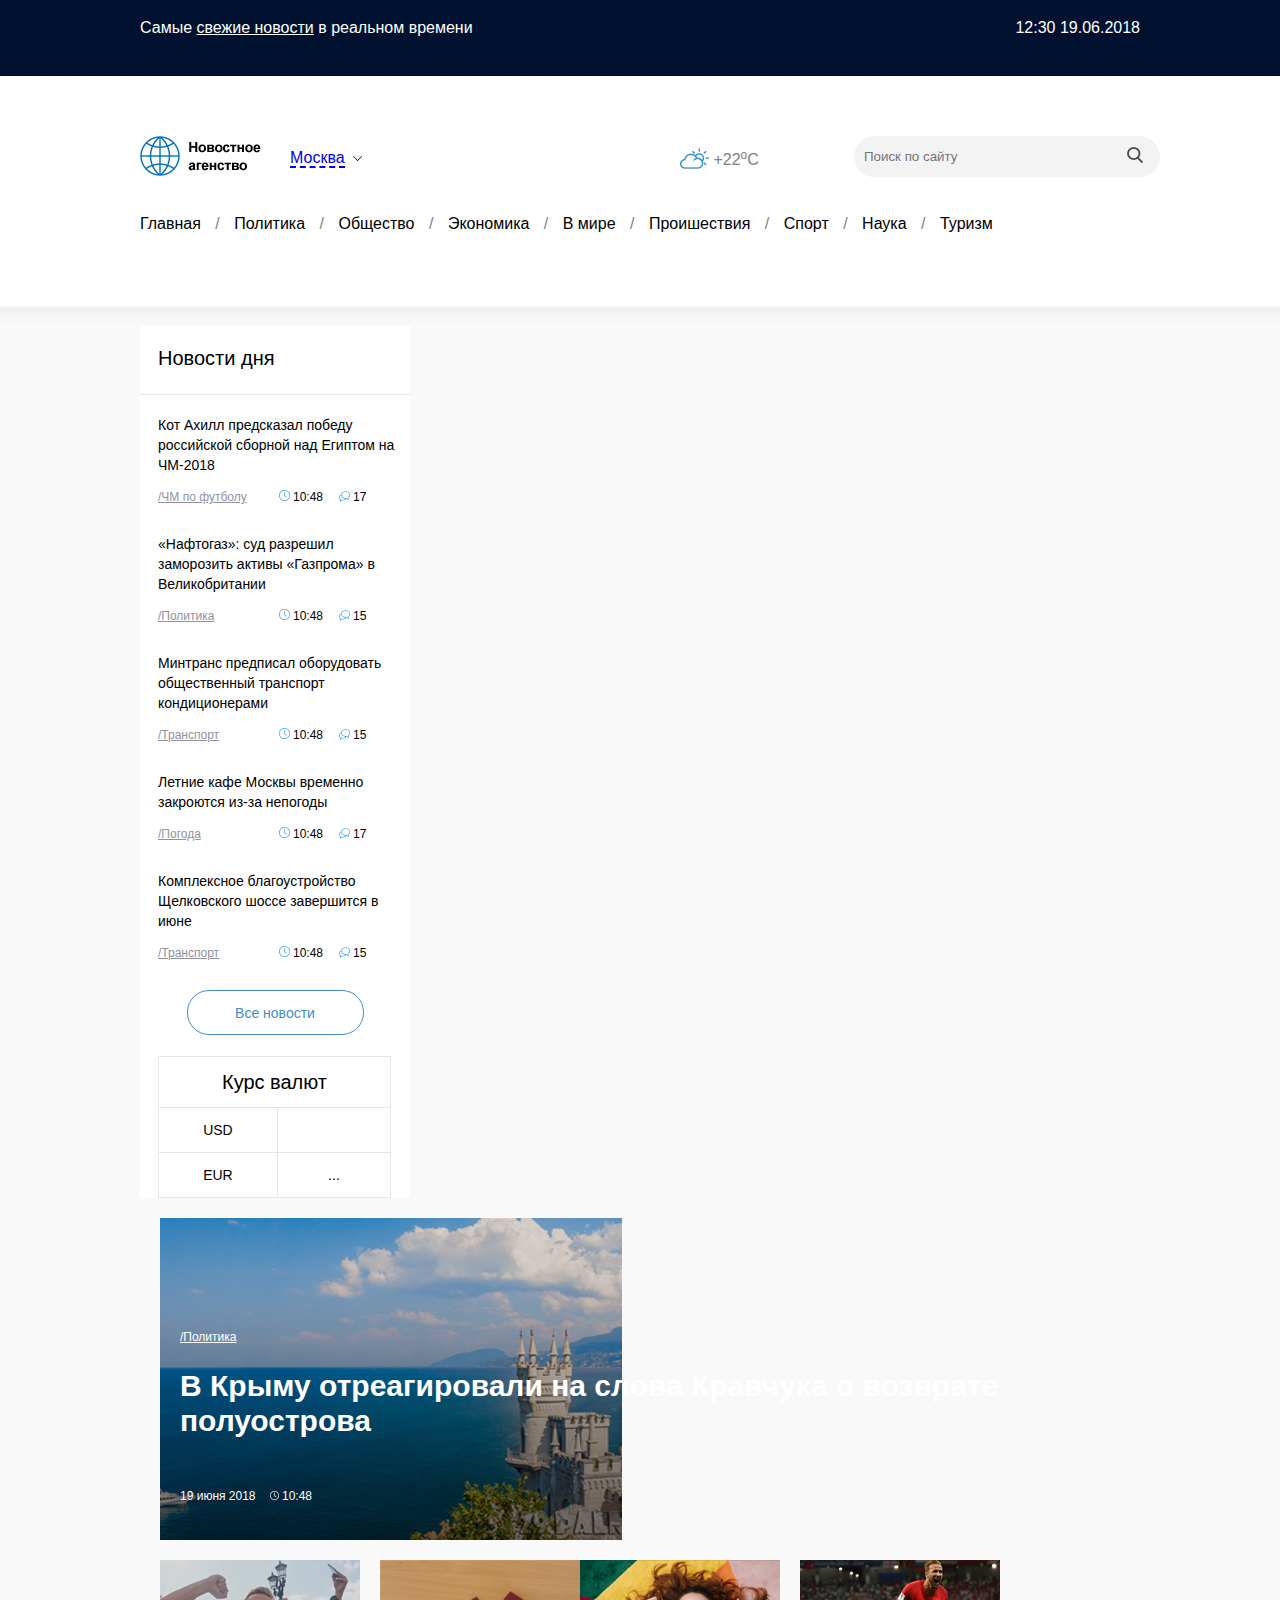
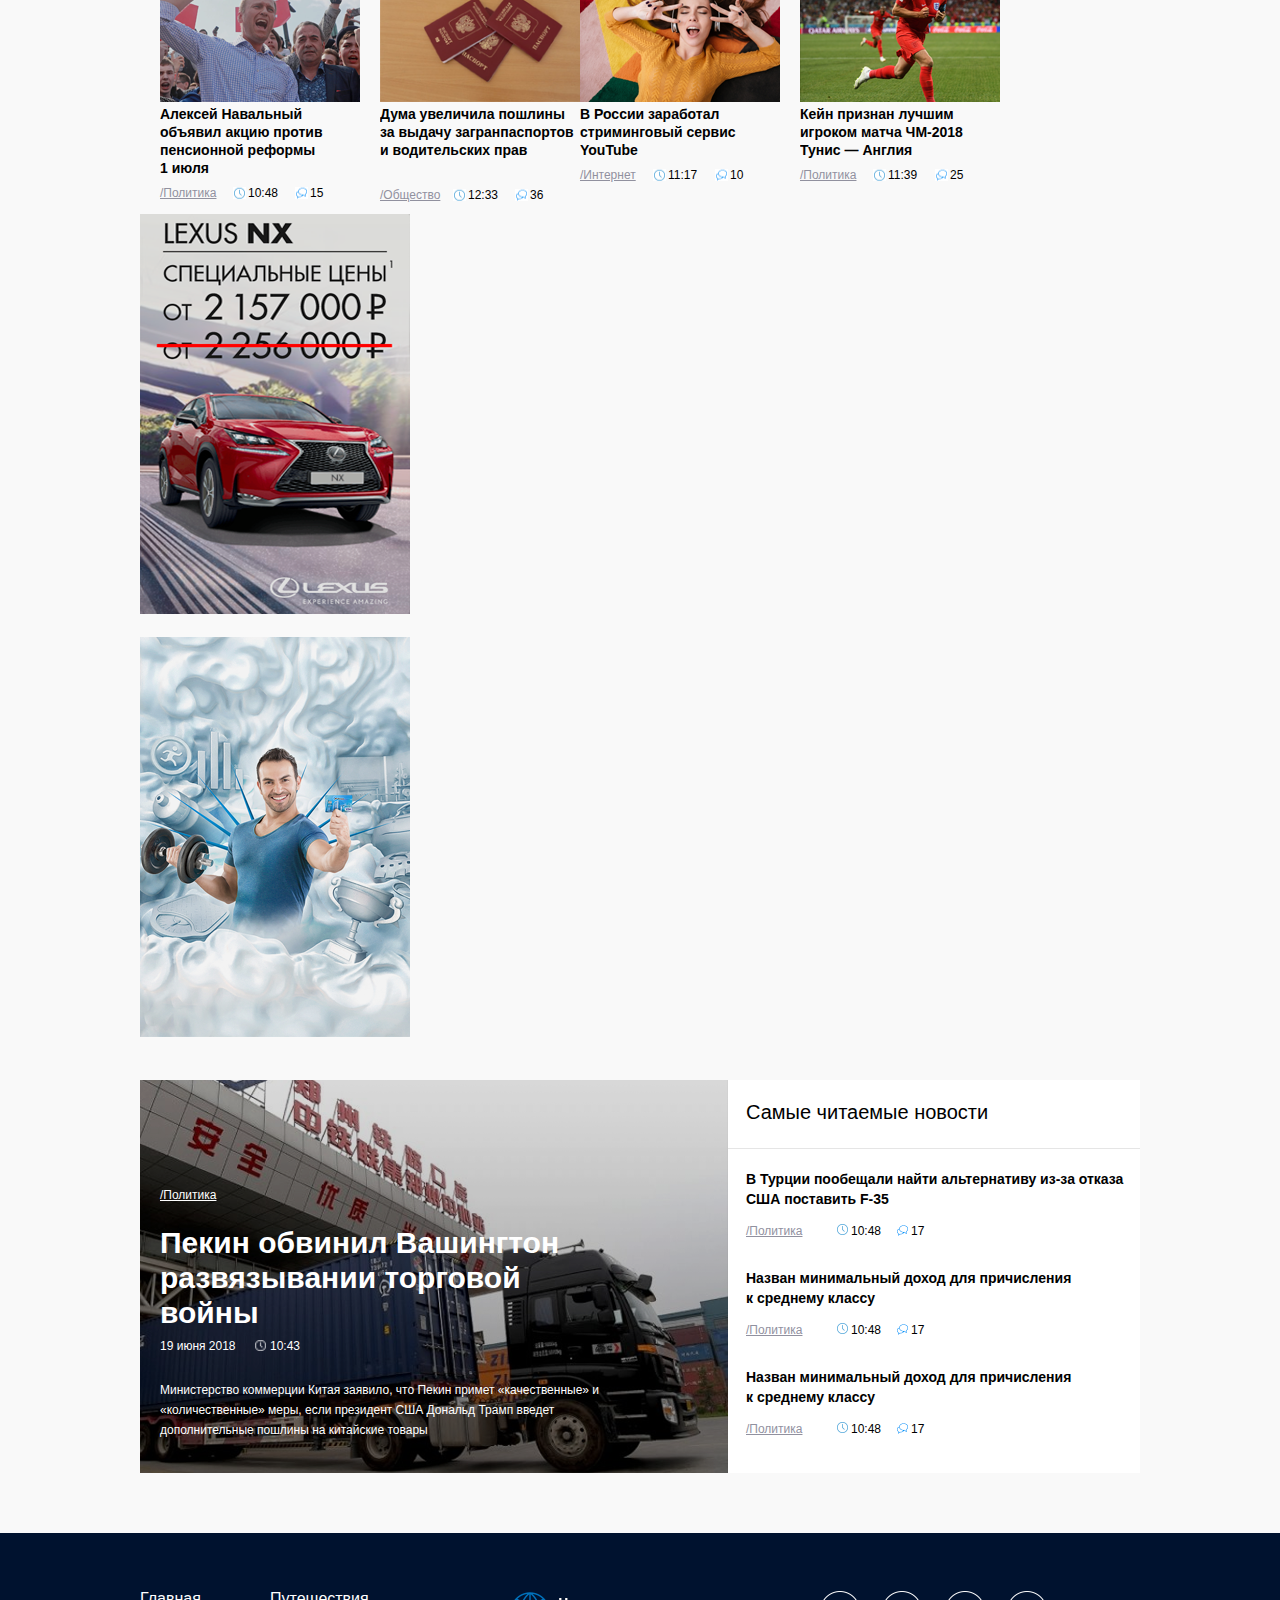
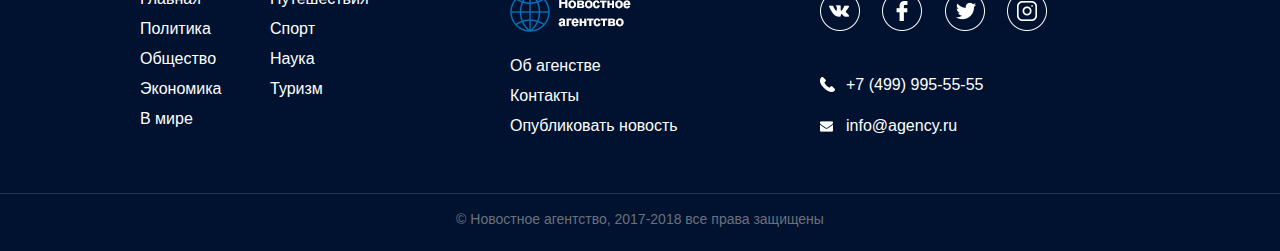
<file: src/CSS Lesson 6/index.html>
<!DOCTYPE html>
<html>
<head>
	<meta charset="utf-8">
	<title>Новостное агентство</title>
	<link rel="stylesheet" type="text/css" href="./css/reset.css">
	<link rel="stylesheet" type="text/css" href="./css/styles.css">
	<script src="jquery-3.3.1.min.js"></script>
	<script src="script.js"></script>
</head>
<body>
	<div id="black-bar">
		<div class="fixed-container">
			Самые <a href="#">свежие новости</a> в реальном времени
			<div id="datetime">12:30 19.06.2018</div>
		</div>
	</div>
	
	<header>
		<div class="fixed-container">
			<img id="logo" src="img/logo.png" alt="logo">
			
			<p id="city">
				<a href="#">Москва</a>
				<img src="img/icon-down.png">
			</p>
			
			
			<div id="temperature">
				<img src="img/icon-sun.png" alt="sun">
				<p>+22<sup>о</sup>С</p>
			</div>
			
			<p>
				<input id="input" type="text" placeholder="Поиск по сайту" name="">
			</p>
		</div>
	
	</header>
	
	<nav id="menu-container" class="fixed-container">
		<ul id="menu">
			<li><a href="">Главная</a></li>
			<li class="slash">/</li>
			<li><a href="">Политика</a></li>
			<li class="slash">/</li>
			<li><a href="">Общество</a></li>
			<li class="slash">/</li>
			<li><a href="">Экономика</a></li>
			<li class="slash">/</li>
			<li><a href="">В мире</a></li>
			<li class="slash">/</li>
			<li><a href="">Проишествия</a></li>
			<li class="slash">/</li>
			<li><a href="">Спорт</a></li>
			<li class="slash">/</li>
			<li><a href="">Наука</a></li>
			<li class="slash">/</li>
			<li><a href="">Туризм</a></li>
		</ul>
	</nav>
	<div class="flex-container">
		<div id="central-container">
			<div class="fixed-container">
				<div id="column-left">
					<h2>Новости дня</h2>
					<div class="news-item">
						<div class="news-item-text">
							Кот Ахилл предсказал победу российской сборной над Египтом на ЧМ-2018
						</div>
						<div class="news-item-props">
							<a href="#">/ЧМ по футболу</a>
							<div class="news-time">10:48</div>
							<div class="news-comments-count">17</div>
						</div>
					</div>
					<div class="news-item">
						<div class="news-item-text">
							«Нафтогаз»: суд разрешил заморозить активы «Газпрома» в Великобритании
						</div>
						<div class="news-item-props">
							<a href="#">/Политика</a>
							<div class="news-time">10:48</div>
							<div class="news-comments-count">15</div>
						</div>
					</div>
					<div class="news-item">
						<div class="news-item-text">
							Минтранс предписал оборудовать общественный транспорт кондиционерами
						</div>
						<div class="news-item-props">
							<a href="#">/Транспорт</a>
							<div class="news-time">10:48</div>
							<div class="news-comments-count">15</div>
						</div>
					</div>
					<div class="news-item">
						<div class="news-item-text">
							Летние кафе Москвы временно закроются из-за непогоды
						</div>
						<div class="news-item-props">
							<a href="#">/Погода</a>
							<div class="news-time">10:48</div>
							<div class="news-comments-count">17</div>
						</div>
					</div>
					<div class="news-item">
						<div class="news-item-text">
							Комплексное благоустройство Щелковского шоссе завершится в июне
						</div>
						<div class="news-item-props">
							<a href="#">/Транспорт</a>
							<div class="news-time">10:48</div>
							<div class="news-comments-count">15</div>
						</div>
					</div>
					<button>Все новости</button>
					<table class="currency">
						<tr>
							<td id="title" colspan="2">Курс валют</td>
						</tr>
						<tr>
							<td>USD</td>
							<td class="usd"></td>
						</tr>
						<tr>
							<td>EUR</td>
							<td class="eur">...</td>
						</tr>
					</table>
				</div>
				
				<div id="column-center">
					<div id="first-news">
						<a href="#">/Политика</a>
						<h1>В Крыму отреагировали на слова Кравчука о возврате полуострова</h1>
						<div>
							<div class="data">19 июня 2018</div>
							<div class="news-time">10:48</div>
						</div>
					</div>
					
					<div id="second-news">
						<img src="./img/Navalny.png" alt="Navalny">
						<h4>Алексей Навальный объявил акцию против пенсионной реформы 1&nbsp;июля</h4>
						<div class="news-item-props">
							<a href="#">/Политика</a>
							<div class="news-time">10:48</div>
							<div class="news-comments-count">15</div>
						</div>
					</div>
					
					<div id="third-news">
						<img src="./img/passport.png" alt="Navalny">
						<h4>Дума увеличила пошлины за выдачу загранпаспортов и&nbsp;водительских прав</h4>
						<div class="news-item-props">
							<a href="#">/Общество</a>
							<div class="news-time">12:33</div>
							<div class="news-comments-count">36</div>
						</div>
					</div>
					
					<div id="fourth-news">
						<img src="./img/youtube.png" alt="Navalny">
						<h4>В России заработал стриминговый сервис YouTube</h4>
						<div class="news-item-props">
							<a href="#">/Интернет</a>
							<div class="news-time">11:17</div>
							<div class="news-comments-count">10</div>
						</div>
					</div>
					
					<div id="fifth-news">
						<img src="./img/football.png" alt="Navalny">
						<h4>Кейн признан лучшим игроком матча ЧМ-2018 Тунис — Англия</h4>
						<div class="news-item-props">
							<a href="#">/Политика</a>
							<div class="news-time">11:39</div>
							<div class="news-comments-count">25</div>
						</div>
					</div>
				</div>
				
				<aside id="column-right">
					<img src="img/banner-1.png">
					<img src="img/banner-2.png">
				</aside>
			</div>
			<div class="fixed-container">
				<div id="special-news">
					<div id="bottom-news">
						<a href="#">/Политика</a>
						<img src="./img/bottom-news.png" alt="bottom-news">
						<h1>Пекин обвинил Вашингтон развязывании торговой войны</h1>
						<div>
							<div class="data">19 июня 2018</div>
							<div class="news-time">10:43</div>
						</div>
						<p>Министерство коммерции Китая заявило, что Пекин примет «качественные» и «количественные» меры, если президент США Дональд Трамп введет дополнительные пошлины на китайские товары</p>
					</div>
					<div id="readable-news">
						<h2>Самые читаемые новости</h2>
						<div class="news-item">
							<h3 class="news-item-text">
								В Турции пообещали найти альтернативу из-за отказа США поставить F-35
							</h3>
							<div class="news-item-props">
								<a href="#">/Политика</a>
								<div class="news-time">10:48</div>
								<div class="news-comments-count">17</div>
							</div>
						</div>
						<div class="news-item">
							<h3 class="news-item-text">
								Назван минимальный доход для причисления к&nbsp;среднему классу‍
							</h3>
							<div class="news-item-props">
								<a href="#">/Политика</a>
								<div class="news-time">10:48</div>
								<div class="news-comments-count">17</div>
							</div>
						</div>
						<div class="news-item">
							<h3 class="news-item-text">
								Назван минимальный доход для причисления к&nbsp;среднему классу‍
							</h3>
							<div class="news-item-props">
								<a href="#">/Политика</a>
								<div class="news-time">10:48</div>
								<div class="news-comments-count">17</div>
							</div>
						</div>
					</div>
				</div>
			
			</div>
		</div>
	</div>
	<footer>
		<div class="footer-nav fixed-container grid">
			<div id="navigation">
				<div id="left-nav">
					<ul class="grid-left">
						<li><a href="">Главная</a></li>
						<li><a href="">Политика</a></li>
						<li><a href="">Общество</a></li>
						<li><a href="">Экономика</a></li>
						<li><a href="">В мире</a></li>
						<li><a href="">Путешествия</a></li>
						<li><a href="">Спорт</a></li>
						<li><a href="">Наука</a></li>
						<li><a href="">Туризм</a></li>
					</ul>
				</div>
			</div>
			<div id="center-navigation">
				<img src="./img/logo-dark.png" alt="logo">
				<div id="center-nav">
					<ul class="grid-center">
						<li><a href="">Об агенстве</a></li>
						<li><a href="">Контакты</a></li>
						<li><a href="">Опубликовать новость</a></li>
					</ul>
				</div>
			</div>
			<div id="contacts">
				<div id="social">
					<img src="./img/vk.png" alt="vk">
					<img src="./img/fb.png" alt="fb">
					<img src="./img/tw.png" alt="twitter">
					<img src="./img/inst.png" alt="instagram">
				</div>
				<p id="call">+7 (499) 995-55-55</p>
				<p id="email">info@agency.ru</p>
			</div>
		</div>
		<div id="corp">
			&copy; Новостное агентство, 2017-2018 все права защищены
		</div>
	</footer>
	
</body>
</html>
</file>
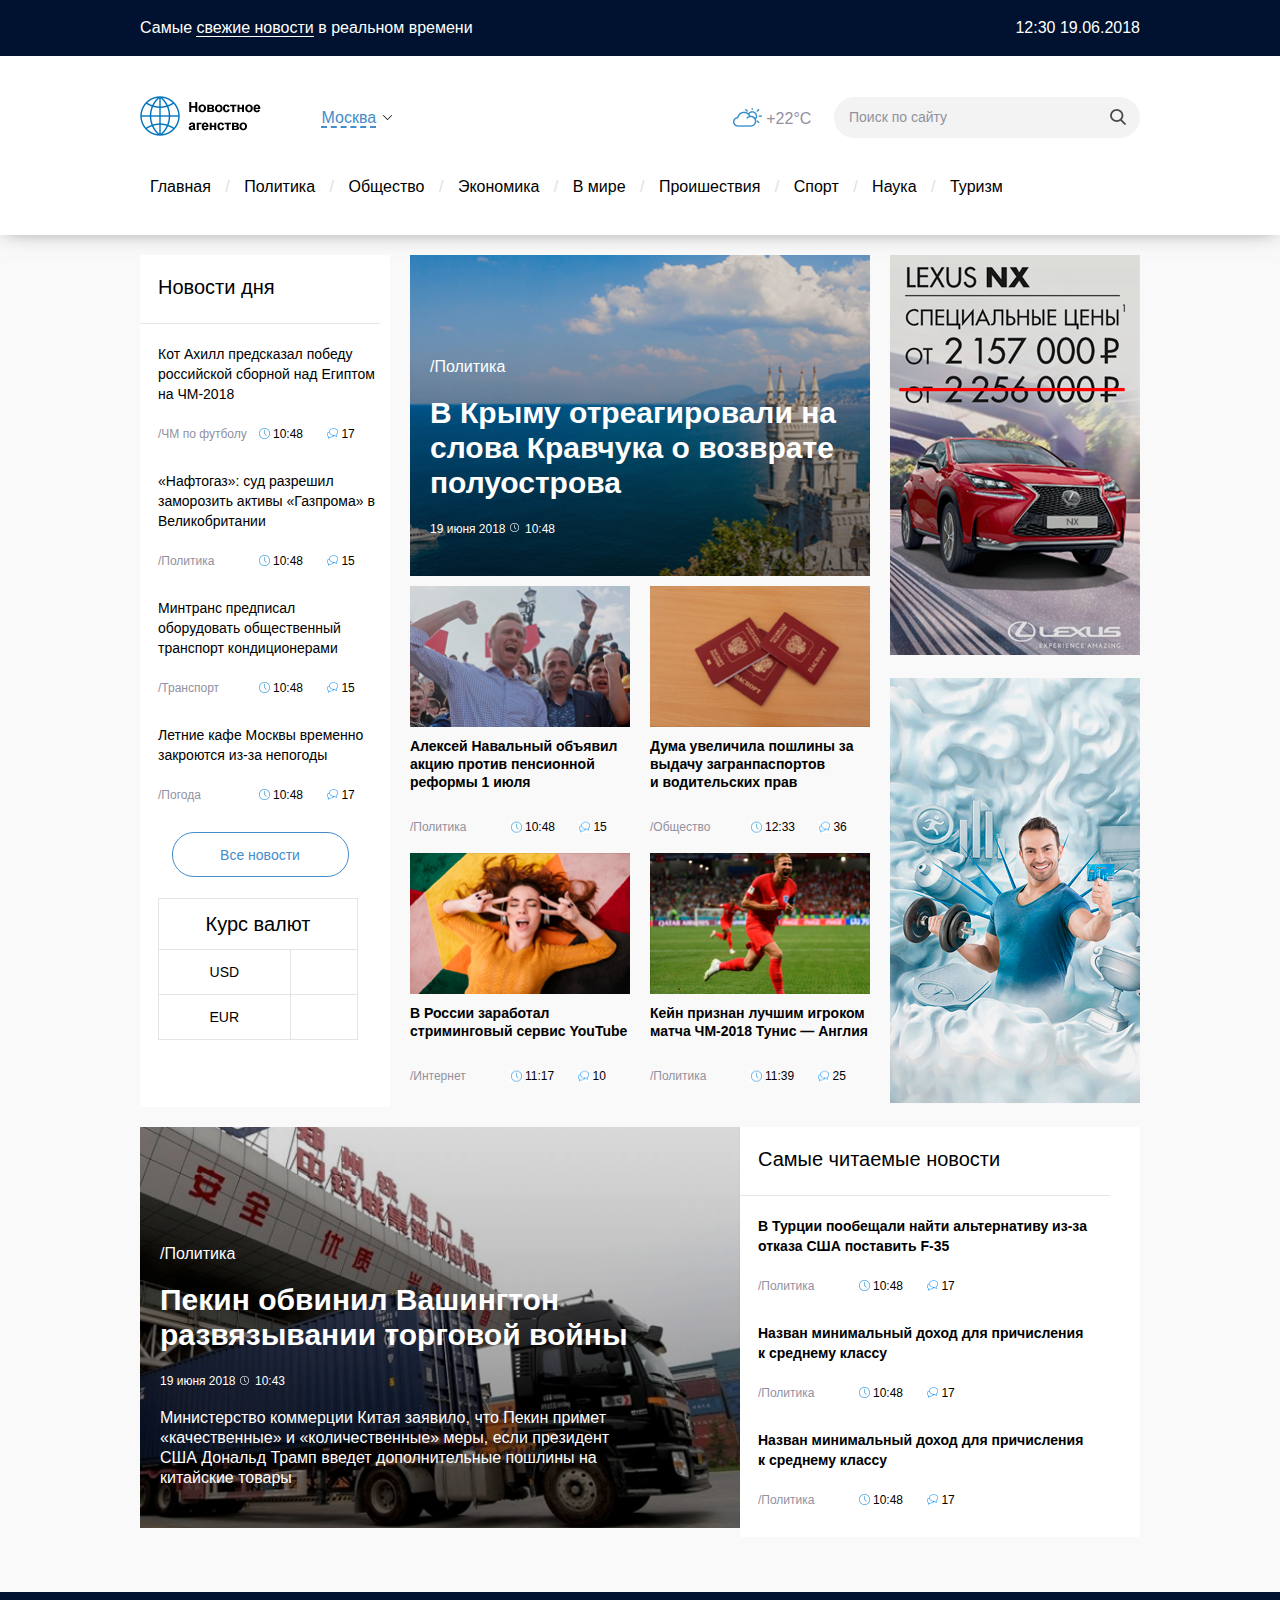
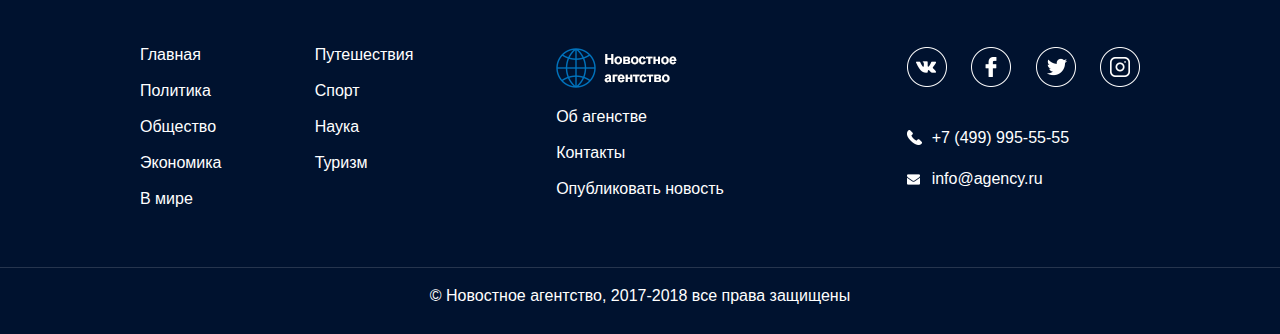
<file: src/Flexbox/index.html>
<!DOCTYPE html>
<html>
<head>
	<meta charset="utf-8">
	<title>Новостное агентство</title>
	<meta name="viewport" content="width=device-width, user-scalable=no" />
	<link rel="stylesheet" type="text/css" href="./css/reset.css">
	<link rel="stylesheet" type="text/css" href="./css/styles.css">
	<script src="jquery-3.3.1.min.js"></script>
	<script src="script.js"></script>
</head>
<body>
	<header>
		<div id="black-bar">
			<div class="fixed-container">
				<p>
					Самые <a href="#">свежие новости</a> в реальном времени
				</p>
				<div id="datetime">12:30 19.06.2018</div>
			</div>
		</div>
		
		<div id="white-bar">
			<div class="fixed-container">
				<div class="white-bar-head">
					<p id="burger">
						<img  src="img/burger.png" alt="burger">
					</p>
					
					<p id="logo">
						<img  src="img/logo.png" alt="logo">
					</p>
					<p id="logo-horizontal">
						<img  src="img/logo-horizontal.png" alt="logo-horizontal">
					</p>
					
					<div id="city">
						<p id="city-wrapper">
							<a href="#">Москва</a>
						</p>
					</div>
						
					
					<div id="temperature">
						<div class="temperature-wrapper">
							<p>+22&deg;С</p>
						</div>
						
					</div>
					
					<p id="search">
						<input type="text" placeholder="Поиск по сайту" name="">
					</p>
					
					<div id="search-mobile">
						<img src="img/search.png">
					</div>
					
				</div>
				
				<nav id="menu-container" class="fixed-container">
					<ul id="menu">
						<li><a href="">Главная</a></li>
						<li class="slash">/</li>
						<li><a href="">Политика</a></li>
						<li class="slash">/</li>
						<li><a href="">Общество</a></li>
						<li class="slash">/</li>
						<li><a href="">Экономика</a></li>
						<li class="slash">/</li>
						<li><a href="">В мире</a></li>
						<li class="slash">/</li>
						<li><a href="">Проишествия</a></li>
						<li class="slash">/</li>
						<li><a href="">Спорт</a></li>
						<li class="slash">/</li>
						<li><a href="">Наука</a></li>
						<li class="slash">/</li>
						<li><a href="">Туризм</a></li>
					</ul>
				</nav>
			</div>
		
		</div>
	</header>
	
	<div class="realtime-info fixed-container">
		<p class="data">19 июня, Вт</p>
		<p class="news-time">10:48</p>
		<p class="temperature-wrapper">+22&deg;С</p>
	</div>
	
	<div id="outer">
		<div class="fixed-container">
			<div id="news">
				<div id="column-left">
					<h2>Новости дня</h2>
					
					<div class="news-item">
						<div class="news-item-text">
							Кот Ахилл предсказал победу российской сборной над Египтом на ЧМ-2018
						</div>
						<div class="news-item-props">
							<a href="#">/ЧМ по футболу</a>
							<div class="news-item-props-wrapper">
								<div class="news-time">10:48</div>
								<div class="news-comments-count">17</div>
							</div>
							
						</div>
					</div>
					
					<div class="news-item">
						<div class="news-item-text">
							«Нафтогаз»: суд разрешил заморозить активы «Газпрома» в Великобритании
						</div>
						<div class="news-item-props">
							<a href="#">/Политика</a>
							<div class="news-item-props-wrapper">
								<div class="news-time">10:48</div>
								<div class="news-comments-count">15</div>
							</div>
						</div>
					</div>
					
					<div class="news-item">
						<div class="news-item-text">
							Минтранс предписал оборудовать общественный транспорт кондиционерами
						</div>
						<div class="news-item-props">
							<a href="#">/Транспорт</a>
							<div class="news-item-props-wrapper">
								<div class="news-time">10:48</div>
								<div class="news-comments-count">15</div>
							</div>
						</div>
					</div>
					
					<div class="news-item">
						<div class="news-item-text">
							Летние кафе Москвы временно закроются из-за непогоды
						</div>
						<div class="news-item-props">
							<a href="#">/Погода</a>
							<div class="news-item-props-wrapper">
								<div class="news-time">10:48</div>
								<div class="news-comments-count">17</div>
							</div>
						</div>
					</div>
					
					
					<button>Все новости</button>
					
					<table class="currency">
						<tr>
							<td id="title" colspan="2">Курс валют</td>
						</tr>
						<tr>
							<td>USD</td>
							<td class="usd"></td>
						</tr>
						<tr>
							<td>EUR</td>
							<td class="eur"></td>
						</tr>
					</table>
					
				</div>
				
				<div id="column-center">
					<div class="column-center-wrapper">
						<img src="./img/Crimea.png" alt="Crimea" class="img-responsive">
						<div class="content">
							<a href="#">/Политика</a>
							<h1>В Крыму отреагировали на слова Кравчука о возврате полуострова</h1>
							<div class="data">19 июня 2018</div>
							<div class="news-time">10:48</div>
						</div>
					</div>
					
					<div class="inner-news">
						
						<div class="inner-news-item">
							<img src="./img/Navalny.png" alt="Navalny" class="img-responsive">
							<h4>Алексей Навальный объявил акцию против пенсионной реформы 1&nbsp;июля</h4>
							<div class="news-item-props">
								<a href="#">/Политика</a>
								<div class="news-item-props-wrapper">
									<div class="news-time">10:48</div>
									<div class="news-comments-count">15</div>
								</div>
							</div>
						</div>
						
						<div class="inner-news-item">
							<img src="./img/passport.png" alt="Navalny" class="img-responsive">
							<h4>Дума увеличила пошлины за выдачу загранпаспортов и&nbsp;водительских прав</h4>
							<div class="news-item-props">
								<a href="#">/Общество</a>
								<div class="news-item-props-wrapper">
									<div class="news-time">12:33</div>
									<div class="news-comments-count">36</div>
								</div>
							</div>
						</div>
						
						<div class="inner-news-item">
							<img src="./img/youtube.png" alt="Navalny" class="img-responsive">
							<h4>В России заработал стриминговый сервис YouTube</h4>
							<div class="news-item-props">
								<a href="#">/Интернет</a>
								<div class="news-item-props-wrapper">
									<div class="news-time">11:17</div>
									<div class="news-comments-count">10</div>
								</div>
							</div>
						</div>
						
						<div class="inner-news-item">
							<img src="./img/football.png" alt="Navalny" class="img-responsive">
							<h4>Кейн признан лучшим игроком матча ЧМ-2018 Тунис — Англия</h4>
							<div class="news-item-props">
								<a href="#">/Политика</a>
								<div class="news-item-props-wrapper">
									<div class="news-time">11:39</div>
									<div class="news-comments-count">25</div>
								</div>
							</div>
						</div>
					</div>
				</div>
				
				<div id="column-right">
					<div class="img-wrapper">
						<img src="img/banner-1.png">
						<img src="img/banner-2.png">
					</div>
				</div>
			</div>
			
			<div id="special-news">
				
				<div id="bottom-news">
					<div class="bottom-news-wrapper">
						<img src="./img/bottom-news.png" alt="bottom-news" class="img-responsive">
						<div class="content">
							<a href="#">/Политика</a>
							<h1>Пекин обвинил Вашингтон развязывании торговой войны</h1>
							<div class="data">19 июня 2018</div>
							<div class="news-time">10:43</div>
							<p>Министерство коммерции Китая заявило, что Пекин примет «качественные» и «количественные» меры, если президент США Дональд Трамп введет дополнительные пошлины на китайские товары</p>
						</div>
					</div>
				</div>
				
				<div id="readable-news">
					<h2>Самые читаемые новости</h2>
					
					<div class="news-item">
						<h3 class="news-item-text">
							В Турции пообещали найти альтернативу из-за отказа США поставить F-35
						</h3>
						<div class="news-item-props">
							<a href="#">/Политика</a>
							<div class="news-item-props-wrapper">
								<div class="news-time">10:48</div>
								<div class="news-comments-count">17</div>
							</div>
						</div>
					</div>
					
					<div class="news-item">
						<h3 class="news-item-text">
							Назван минимальный доход для причисления к&nbsp;среднему классу‍
						</h3>
						<div class="news-item-props">
							<a href="#">/Политика</a>
							<div class="news-item-props-wrapper">
								<div class="news-time">10:48</div>
								<div class="news-comments-count">17</div>
							</div>
						</div>
					</div>
					
					<div class="news-item">
						<h3 class="news-item-text">
							Назван минимальный доход для причисления к&nbsp;среднему классу‍
						</h3>
						<div class="news-item-props">
							<a href="#">/Политика</a>
							<div class="news-item-props-wrapper">
								<div class="news-time">10:48</div>
								<div class="news-comments-count">17</div>
							</div>
						</div>
					</div>
				
				</div>
			
			</div>
		</div>
	</div>
	
	<footer>
		<div class="fixed-container">
			<ul id="navigation">
				<li><a href="">Главная</a></li>
				<li><a href="">Политика</a></li>
				<li><a href="">Общество</a></li>
				<li><a href="">Экономика</a></li>
				<li><a href="">В мире</a></li>
				<li><a href="">Путешествия</a></li>
				<li><a href="">Спорт</a></li>
				<li><a href="">Наука</a></li>
				<li><a href="">Туризм</a></li>
			</ul>
			
			<div id="center-navigation">
				<div class="center-navigation-wrapper">
					<img src="./img/logo-dark.png" alt="logo">
					<div id="center-nav">
						<ul>
							<li><a href="">Об агенстве</a></li>
							<li><a href="">Контакты</a></li>
							<li><a href="">Опубликовать новость</a></li>
						</ul>
					</div>
				</div>
			</div>
			
			<div id="contacts">
				<div class="social-wrapper">
					<div id="social">
						<img src="./img/vk.png" alt="vk">
						<img src="./img/fb.png" alt="fb">
						<img src="./img/tw.png" alt="twitter">
						<img src="./img/inst.png" alt="instagram">
					</div>
					<p id="call">+7 (499) 995-55-55</p>
					<p id="email">info@agency.ru</p>
				</div>
				
			</div>
		</div>
		
		<div id="corp">
			&copy; Новостное агентство, 2017-2018 все права защищены
		</div>
	</footer>
</body>
</html>
</file>
<file: src/CSS Lesson 6/css/styles.css>
html, body {
	margin: 0;
	padding: 0;
	font-family: Arial;
	min-width: 320px;
}

h1{
	font-size: 30px;
	font-weight: bold;
	color: white;
	line-height:35px;
}

h2 {
	font-size: 20px;
	padding: 22px 0 26px 18px;
	margin: 0 0 20px;
	border-bottom: 1px solid #e5e5e5;
}

h3{
	font-weight: bold;
	line-height:20px;
}

h4{
	font-size: 14px;
	font-weight: bold;
	line-height:18px;
	padding-bottom: 10px;
}

header {
	height: 100px;
}

.clearfix:after {
  visibility: hidden;
  display: block;
  font-size: 0;
  content: " ";
  clear: both;
  height: 0;
}

#black-bar {
	background-color: #00122f;
	color: white;
	padding: 20px 0;
	font-size: 16px;
}

#black-bar a {
	color: white;
}

.fixed-container {
	max-width: 1000px;
	padding: 0 20px;
	margin: 0 auto 20px;
	position: relative;
	
}

#datetime {
	float: right;
}
/****************** FLEX *******************/

.flex-container {
	display: flex;
	justify-content: center;
	background-color: #f9f9f9;
	background-image: url('../img/central-bg-top.png');
	background-repeat: repeat-x;
}

/***************** HEADER******************/

#logo {
	position: absolute;
	top: 40px;
}

#city a{
	position: absolute;
	top: 54px;
	left: 170px;
	text-decoration: none;
	border-bottom: dashed;
	border-width: 2px;
}

#city img{
	position: absolute;
	top: 60px;
	left: 233px;
}

#temperature {
	position: absolute;
	top: 52px;
	left: 560px;
	color: grey;
}
#temperature p {
	margin: 0;
	display: inline-block;
}

#temperature p sup {
	font-size: 12px;
	vertical-align: super;
}
#temperature img {
	display: inline-block;
	margin-bottom: -4px;
}

#input {
	background: #f3f3f3 url("../img/search.png") no-repeat 273px 11px;
	position: absolute;
	top: 40px;
	right: 0px;
	width: 306px;
	height: 41px;
	padding: 0 10px;
	box-sizing: border-box;
	border-radius: 22px;
	border: none;
	
}

#search{
	position: absolute;
	top: 54px;
	right: 10px;
	z-index: 2;
}
/***************** MENU*********************/
#menu-container {
	height: 70px;
	padding-top: 20px;
}
ul{
	margin: 0;
	padding-left: 0;
	list-style: none;
}

li{
	display: inline;
	padding-right: 10px;
}
#menu a {
	text-decoration: none;
	color: black;
}
.slash {
	color: grey;
}


/***********************MAIN**************************/
#column-left {
	background-color: #FFFFFF;
	width: 270px;
}

	.news-item {
		padding-left: 18px;
		margin-bottom: 27px;
		font-size: 14px;
		line-height: 20px;
	}

	.news-item-text {
		margin-bottom: 12px;
	}

	.news-item-props {
		font-size: 12px;
		position: relative;
	}

		.news-item-props a {
			color: #91919f;
		}
		.news-time{
			position: absolute;
			top: 0;
			background-image: url('../img/icon-time.png');
			background-repeat: no-repeat;
			padding-left: 15px;
			background-position-y: 30%;
		}

		#column-left .news-time {
			left: 120px;
		}

		.news-comments-count {
			position: absolute;
			top: 0;
			padding-left: 15px;
			background-image: url('../img/icon-comments.png');
			background-repeat: no-repeat;
			background-position-y: 40%;
		}
		#column-left .news-comments-count{
			left: 180px;
			
		}
	#column-left button {
		    border-radius: 22px;
		    border: 1px solid #448ccb;
		    background-color: white;
		    width: 177px;
		    height: 45px;
		    margin: 3px auto 21px;
		    font-size: 14px;
		    color: #448ccb;
		    display: block;
	}

#column-center {
	background-color: #f9f9f9;
	margin: 0 20px;
	position: relative;
}
	
	#first-news{
		background: url("../img/Crimea.png") no-repeat;
		height: 322px;
	}

		#first-news .news-time {
			top: 272px;
			left: 110px;
			padding-left: 12px;
			background-image: url('../img/icon-white-time.png');
			color: white;
			font-size: 12px;

		}
		#first-news .data{
			position: absolute;
			top: 272px;
			font-size: 12px;
			color: white;
			left: 20px;
		}

		#first-news a{
			position: absolute;
			top: 113px;
			font-size: 12px;
			color: white;
			left: 20px;
		}

		#first-news h1{
			position: absolute;
			top: 150px;
			left: 20px;
		}

	#second-news{
		height: 254px;
		width: 200px;
		margin: 20px 20px 0px 0px;
		overflow: hidden;
		float:left;
	}
		#second-news a{
			color: #91919f
		}

		#second-news .news-item-props{
			position: absolute;
		}

		#second-news .news-time{
			left: 73px;
		}

		#second-news .news-comments-count{
			left: 135px;
		}
		

#third-news{
		height: 254px;
		width: 200px;
		margin: 20px 0px 0px 0px;
		overflow: hidden;
		float:left;
	}
	#third-news img{
		height: 142px;
	}
	#third-news .news-item-props{
		position: absolute;
	}

	#third-news .news-time{
		left: 73px;
	}

	#third-news .news-comments-count{
		left: 135px;
	}

	#third-news h4{
		padding-bottom: 30px;
	}

#fourth-news{
		height: 254px;
		width: 200px;
		margin: 20px 20px 0px 0px;
		overflow: hidden;
		float:left;
	}
	#fourth-news img{
		height: 142px;
	}
	#fourth-news .news-item-props{
		position: absolute;
	}

	#fourth-news .news-time{
		left: 73px;
	}

	#fourth-news .news-comments-count{
		left: 135px;
	}


#fifth-news{
		height: 254px;
		width: 200px;
		margin: 20px 0px 0px 0px;
		overflow: hidden;
		float:left;
	}
	#fifth-news img{
		height: 142px;
	}
	#fifth-news .news-item-props{
		position: absolute;
	}

	#fifth-news .news-time{
		left: 73px;
	}

	#fifth-news .news-comments-count{
		left: 135px;
	}

.currency {
	margin: 0 0 20px 18px;
	font-size: 14px;
	position: relative;
	padding-left: 18px;
}
	table {
		width: 233px;
		text-align: center;
	}
	table, th, td {
		border: 1px solid #e5e5e5;
	}

	th, td {
		padding: 15px;
		width: 116px;
	}
	#title {
		font-size: 20px;
	}
#special-news{
	height: 393px;
	padding-bottom: 60px;
}

#bottom-news{
	float: left;
	height: 393px;
	width: 568px;
	
}

	#bottom-news a{
		color: white;
		position: absolute;
		top: 109px;
		font-size: 12px;
		padding-left: 20px;
	}

	#bottom-news h1{
		position: absolute;
		top: 145px;
		left: 20px;
		width: 400px;
		padding-left: 20px;
	}

	#bottom-news .data{
		position: absolute;
		top: 260px;
		font-size: 12px;
		color: white;
		padding-left: 20px;
	}

	#bottom-news p{
		position: absolute;
		top: 300px;
		font-size: 12px;
		color: white;
		padding-left: 20px;
		width: 483px;
		line-height: 20px;
	}

	#bottom-news .news-time{
		left: 135px;
		top: 260px;
		font-size: 12px;
		color: white;
		background-image: url('../img/icon-white-time.png');
		background-size:11px;
	}

#readable-news{
	float: left;
	width: 412px;
	height: 393px;
	background: white;
	margin-left: 20px;
}
	
	#readable-news .news-time{
		left: 90px;
	}

	#readable-news .news-comments-count{
		left: 150px;
	}

footer{
	background-color: #00122f;
	height: 318px;
	margin-top: -20px;
}

	.footer-nav a{
		color: white;
		text-decoration: none;
	}

	.grid {
		display: grid;
		grid-template-columns: 350px 290px 280px;
		grid-auto-rows: 160px;
		grid-gap: 20px;

	}

	.grid-left {
		display: grid;
		grid-template-columns: repeat(2, 100px);
		grid-row-gap: 10px;
		grid-column-gap: 30px;
		grid-auto-flow: column;
		grid-template-rows: repeat(5,20px);
		
	}

	.grid-center {
		display: grid;
		grid-row-gap: 10px;
		grid-auto-flow: column;
		grid-template-rows: repeat(3,20px);
		padding-top: 22px;

	}

	#contacts img{
		margin-right: 18px;
		position: relative;
	}

	#call {
		background: url('../img/call-answer.png') no-repeat;
		padding-left: 26px;
		color: white;
		background-position-y: 20%;
		margin-top: 43px;
	}

	#email {
		background: url('../img/envelope.png') no-repeat;
		padding-left: 26px;
		color: white;
		background-position-y: 60%;
		margin-top: 25px;
	}

	
.footer-nav{
	height: 260px;
	padding-top: 58px;
	margin-bottom: -58px;
}

#corp {
	border-top: 1px solid #26354e;
	text-align: center;
	color: #6b717c;
	font-size: 14px;
	padding-top: 18px;
	height: 32px;
}

#central-container {
	padding-top: 20px;
}

#central-container .fixed-container {
	overflow-y: hidden;
}

#column-right {
	width: 270px;
}

#column-right img {
	margin-bottom: 20px;
}


.list {
	padding-left: 20px;
}

.list-item {
	display: list-item;
}
</file>
<file: src/Flexbox/css/styles.css>
/* GLOBAL */
* {
	box-sizing: border-box;
}

body {
	font-family: Arial;
	background-color: #f9f9f9;
}

h1{
	font-size: 30px;
	font-weight: bold;
	color: white;
	line-height:35px;
	margin: 20px auto;
	padding-right: 10px;
}

h2 {
	font-size: 20px;
	padding: 22px 0 26px 18px;
	margin: 0 0 20px;
	border-bottom: 1px solid #e5e5e5;
}

h3{
	font-weight: bold;
	line-height:20px;
}

h4{
	font-size: 14px;
	font-weight: bold;
	line-height:18px;
	padding-bottom: 10px;
	padding-top: 10px;
}

a {
	text-decoration: none;
}

.fixed-container {
	max-width: 1020px;
	margin: 0 auto 20px;
	padding: 0 10px;
	position: relative;
	min-width: 270px;
}

.img-responsive {
	width: 100%;
	display: block;
}

.content {
	padding-left: 20px;
	color: #FFFFFF;
	position: absolute;
	bottom: 40px;
	left: 0;
	right: auto;
	
}
	.content a {
		color: #FFFFFF;
	}
	
	.content p {
		max-width: 470px;
	}


/* END GLOBAL */


/* HEADER */
header {
	box-shadow: 0 0 20px -5px rgba(0, 0, 0, .5);
}

#burger {
	display: none;
}
#logo-horizontal {
	display: none;
}


#black-bar {
	background-color: #00122f;
	color: white;
	overflow: hidden;
	padding: 20px 0 0;
	font-size: 16px;
	display: block;
}

	#black-bar a {
		color: #FFFFFF;
		border-bottom: 1px solid #FFFFFF;
	}
	
	#black-bar .fixed-container {
		display: flex;
		justify-content: space-between;
	}

#white-bar {
	display: block;
	background: #FFFFFF;
	padding: 40px 0 20px;
}

	#temperature img,
	#temperature p {
		display: inline-block;
	}


.white-bar-head {
		display: flex;
		align-items: center;
		justify-content: space-between;
	}
		
		#logo {
			flex-basis: 20%;
			justify-items: flex-start;
			margin-right: 20px;
		}
		
		#city {
			flex-basis: 51%;
			/*text-align: left;*/
		}

			#city-wrapper {
				background: url("../img/icon-down.png") no-repeat;
				background-position: 62px;
			}
		
			#city-wrapper a {
				color: #448ccb;
				border-bottom: dashed;
				border-width: 2px;
			}
		
		#temperature {
			flex-basis: 10%;
			color: #91919f;
			margin-right: 20px;
		}
		
			.temperature-wrapper {
				background: url("../img/icon-sun.png") no-repeat;
				padding-left: 33px;
				background-position: 0px -2px;
				padding-top: 3px;
			}
		
		#search {
			flex-basis: 30%;
			text-align: right;
		}


		#search input {
			background: #f3f3f3 url("../img/search.png") no-repeat;
			background-position-x: 95%;
			background-position-y: 46%;
			width: 306px;
			height: 41px;
			padding-left: 15px;
			box-sizing: border-box;
			border-radius: 22px;
			border: none;
}
		
			input::placeholder {
				font-size: 14px;
				color: #91919f;
			}

		#search-mobile	{
			display: none;
			
		}

	#menu-container {
		margin-top: 30px;
	}
	
		#menu-container li {
			display: inline-block;
			padding-right: 10px;
			margin-top: 10px;
		}
			#menu-container li a {
				color: #000;
			}
			.slash {
				color: #e0e0e4;
			}
/* END HEADER */

/* MOBILE BAR*/

.realtime-info {
	display: none;
	align-items: center;
	justify-content: space-between;
	padding: 40px 30px;
	overflow: hidden;
}
	.realtime-info .data, 
	.realtime-info .news-time, 
	.realtime-info .temperature-wrapper {
		color: #91919f;
		font-size: 16px;
	}

/* END MOBILE BAR*/

/* NEWS */

/* NEWS GLOBAL*/
.news-item a,
.inner-news a {
	color: #91919f;
}

.news-item-props {
	font-size: 12px;
	margin-top: 20px;
	display: flex;
	justify-content: flex-start;
}

	.news-item-props a {
		flex: 0 0 100px;
	}
	
	
	.news-item-props a,
		.news-item-props div {
			display: inline-block;
		}

.news-item {
	padding-left: 18px;
	margin-bottom: 27px;
	font-size: 14px;
	line-height: 20px;
	background-color: #FFFFFF;
}

.news-time{
	background-image: url('../img/icon-time.png');
	background-repeat: no-repeat;
	background-position-y: 40%;
	padding-left: 15px;
	font-size: 12px;
	display: inline-block;
}

	.content .news-time {
		background-image: url('../img/icon-white-time.png');
		background-position-y: 30%;
	}

.news-comments-count {
	margin-left: 20px;
	padding-left: 15px;
	background-image: url('../img/icon-comments.png');
	background-repeat: no-repeat;
	background-position-y: 40%;
}

.news-item-props-wrapper {
	flex: 0 0 100px;
}

	/*#readable-news .news-item-props-wrapper {*/
		/*right: 165px;*/
	/*}*/
	
	/*.inner-news .news-item-props-wrapper {*/
		/*right: 50px;*/
	/*}*/
/* END NEWS GLOBAL*/


#news {
	margin-top: 20px;
	display: flex;
	justify-content: center;
}
	#column-left {
		flex: 0 0 250px;
		background-color: #FFFFFF;
		padding-right: 10px;
	}

		#column-left button {
			border-radius: 22px;
			border: 1px solid #448ccb;
			background-color: white;
			width: 177px;
			height: 45px;
			margin: 3px auto 21px;
			font-size: 14px;
			color: #448ccb;
			display: block;
		}
		
		.currency {
			margin: 20px 18px;
			font-size: 14px;
			position: relative;
			padding-left: 18px;
			width: calc(100% - 40px);
		}
		table {
			width: 213px;
			text-align: center;
		}
		table, th, td {
			border: 1px solid #e5e5e5;
		}
		
		th, td {
			padding: 15px;
		}
		#title {
			font-size: 20px;
		}


	#column-center {
		margin: 0 20px;
	}

.data {
	font-size: 12px;
	color: white;
	display: inline-block;
}
	.column-center-wrapper {
		position: relative;
	}
	
		.inner-news {
			display: flex;
			flex-wrap: wrap;
			margin: 0 -10px;
		}
			.inner-news-item {
				width: 50%;
				padding: 10px;
				
			}
		
	
	#column-right {
		flex: 0 0 250px;
	}
		.img-wrapper {
			margin-top: -20px;
		}
			.img-wrapper img {
				margin-top: 20px;
			}


/* END NEWS */



/* SPECIAL NEWS */

#special-news {
	display: flex;
	margin-top: 20px;
}

	#special-news p {
		margin-top: 20px;
		line-height: 20px;
	}

	#readable-news {
		flex-basis: 40%;
		background-color: #FFFFFF;
		padding-right: 30px;
	}
	
	#bottom-news {
		flex-basis: 60%;
	}
		.bottom-news-wrapper {
			position: relative;
		}
		
		
	
/* END SPECIAL NEWS */


/* FOOTER */

footer {
	background-color: #00122f;
	margin-top: 55px;
	padding-top: 55px;
}
	footer a {
		color: #FFF;
	}
	
	footer .fixed-container {
		display: flex;
	}
	
	
	#navigation {
		flex: 1 0;
		column-count: 2;
		margin-top: -20px;
	}
		#navigation li {
			padding-top: 20px
		}
	
	#center-navigation {
		flex: 1 0;
		text-align: center;
		
	}
		
		#center-nav li{
			padding-top: 20px
			
		}
	
		.center-navigation-wrapper {
			display: inline-block;
			text-align: left;
			
		}
			.center-navigation-wrapper img{
				display: block;
			}
#contacts {
		flex: 1 0;
		text-align: right;
		color: #fff;
		
	}
		#call {
			background: url("../img/call-answer.png") no-repeat;
			padding-left: 25px;
			margin-top: 40px;
			display: block;
		}
		
		#email {
			background: url("../img/envelope.png") no-repeat;
			background-position-y: 50%;
			padding-left: 25px;
			margin-top: 25px;
			display: block;
		}

	.social-wrapper {
		text-align: left;
		display: inline-block;
	}
	
		#social {
			margin-left: -20px;
			display: inline-block;
		}	
		
			#social img{
				margin-left: 20px;
			}
			
			
			
	#corp {
		display: block;
		color: #fff;
		padding: 20px 10px 30px;
		text-align: center;
		border-top: 1px solid #26354e;
		margin-top: 60px;
	}
	
/* END FOOTER */





/* MEDIAS */

/*
	BREAK POINTS
	
	920 - desktop
	600 - laptop
	520 - mobile
*/

@media (max-width: 920px) {
	h1 {
		font-size: 24px;
	}
	
	.content{
		right: auto;
	}
	
		.content a {
			font-size: 14px;
		}
		
		.content p {
			display: none;
		}
	
	.column-center-wrapper .content{
		 bottom: 30%;
	 }
	
	#search input {
		width: 100%;
	}
	
		input::placeholder {
			font-size: 12px;
		}	
	
	#news {
		flex-wrap: wrap;
	}
	
	#column-left {
		flex: 1 1 50%;
	}
	
	
	#column-center {
		order: -1;
		margin: 0;
	}
	
	#special-news {
		margin-top: 20px;
	}
}

@media (max-width: 600px) {
	
	#search input {
		display: none;
	}
	
	#search-mobile	{
		display: block;
	}
	
	#special-news {
		flex-wrap: wrap;
	}
	
	#readable-news {
		flex-basis: 100%
	}
	
	footer .fixed-container {
		flex-wrap: wrap;
	}
	
	#contacts {
		text-align: center;
		flex: 1 0 100%;
	}
	
	#social {
		margin-top: 48px;
	}
	
	#bottom-news {
		flex-basis: 100%;
	}
}

@media (max-width: 520px) {
	
	h1 {
		font-size: 16px;
	}
	
	.content{
		right: auto;
	}
	
	.content a {
		font-size: 14px;
	}
	
	.content p {
		display: none;
	}
	
	
	#logo,
	#city,
	#temperature,
	nav {
		display: none;
	}
	#logo-horizontal,
	#burger,
	#search-mobile {
		display: block;
		flex-basis: 33%;
	}
	
	#search-mobile {
		text-align: right;
	}
	
	.realtime-info {
		display: flex;
	}
	
		.realtime-info .news-time {
			background-image: url(../img/clock-transp.png);
			padding-left: 20px;
			
		}
	
		.realtime-info .temperature-wrapper {
			background-image: url(../img/cloudy.png);
		}
	
	#black-bar {
		font-size: 14px;
		padding-left: 20px;
		padding-right: 20px;
	}
	
		#black-bar p {
			margin: 0 auto;
		}
	
		#black-bar #datetime {
			display: none;
		}
	
	#white-bar {
		padding: 15px 20px;
		height: 56px;
	}
	
	.inner-news-item {
		width: 100%;
	}
	
	#column-right {
		
		flex: 1 1 auto;
		overflow: auto;
		
	}
	.img-wrapper {
		display: flex;
	}
		.img-wrapper img {
			margin-right: 20px;
		}
			.img-wrapper img:last-child {
				margin-right: 0;
			}
	
		.column-center-wrapper .content{
			bottom: 10%;
		}
	
		 
	#navigation {
		flex: 1 0 100%;
	}
	
	#center-navigation {
		flex: 1 0 100%;
		text-align: left;
		padding-top: 30px;
		border-top: 1px solid #26354e;
		margin-top: 30px;
	}
	
	#img-wrapper img {
		margin-right: 20px;
	}
	
	#contacts {
		text-align: left;
	}
	
	#corp {
		text-align: left;
		line-height: 20px;
		font-size: 12px;
	}
	
}

/* END MEDIAS */
</file>
